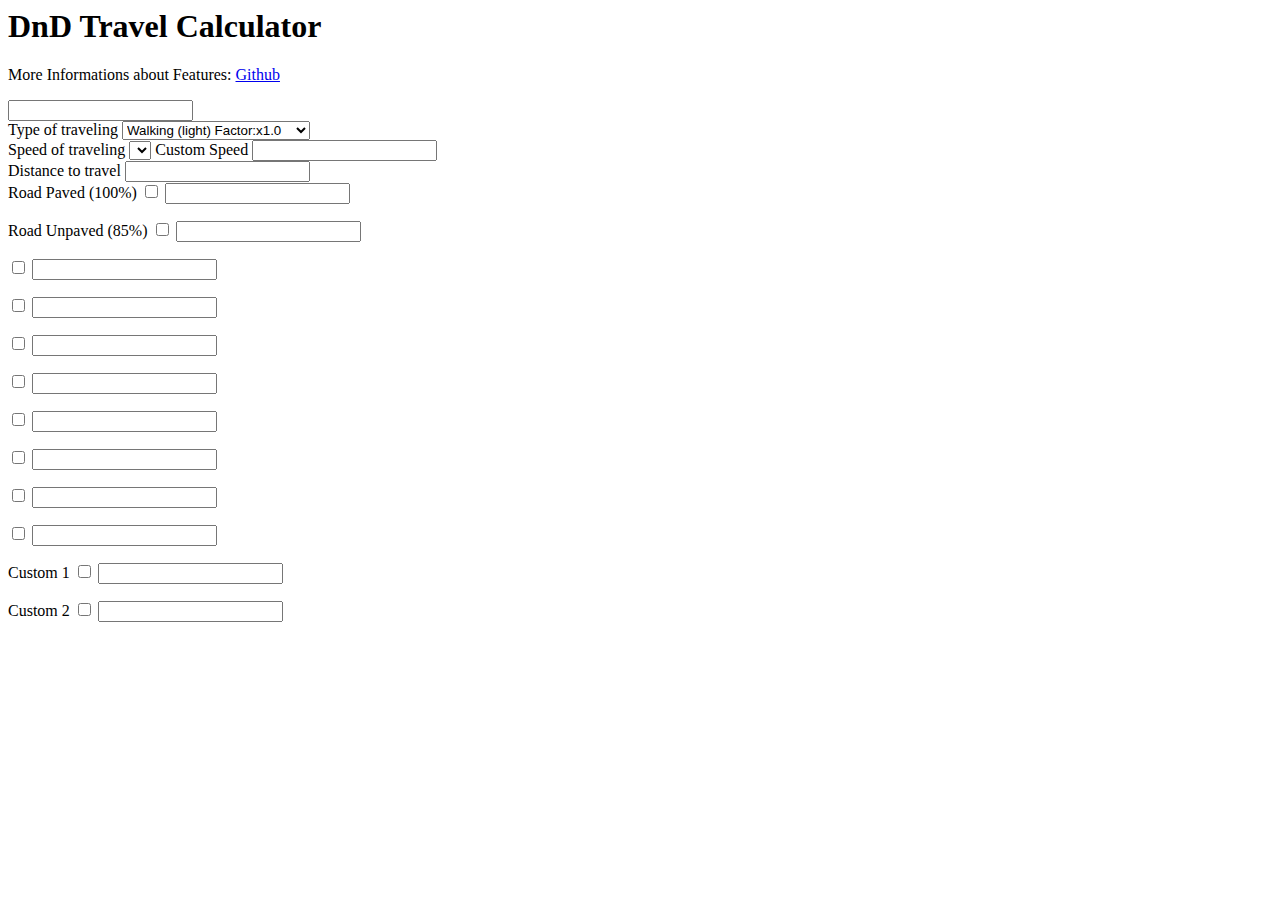
<file: index.html>
<html lang="en">
    <head>
        <title>DnD Travel Calculator</title>
        <meta charset="utf-8">
        <script src="script.js"></script>
    </head>
    <body>
        <h1 id="headline"></h1>
        <p id="github"></p>
        <aside>
        </aside>
        <section id="upperSettings">
            <label id="travelDurationLavel" for="travelDuration"></label>
            <input type="number" id="travelDuration"><br>

            <label id="travelTypeLabel" for="travelType"></label>
            <select id="travelType">
                <option id="walkingLight" value="walkingLight"></option>
                <option id="walkingHeavy" value="walkingHeavy"></option>
                <option id="horseLight" value="horseLight"></option>
                <option id="horseHeavy" value="horseHeavy"></option>
                <option id="carriageSmall" value="carriageSmall"></option>
                <option id="carriageLarge" value="carriageLarge"></option>
            </select><br>

            <label id="travelSpeedLabel" for="travelSpeed"></label>
            <select id="travelSpeed">
                <option id="speedSlow" value="speedSlow"></option>
                <option id="speedNormal" value="speedNormal"></option>
                <option id="speedFast" value="speedFast"></option>
                <option id="speedCustom" value="speedCustom"></option>
            </select>
            <label id="customSpeedLabel" for="customSpeed"></label>
            <input type="number" id="customSpeed"><br>

            <label id="travelDistanceLabel" for="travelDistance"></label>
            <input type="number" id="travelDistance"><br>
        </section>

        <section id="lowerSettings">
            
            <div id="roadPaved" class="underground">
                <div id="roadPavedImage"></div>
                <label id="roadPavedLabel" for="roadPaved"></label>
                <input type="checkbox" id="roadPaved">
                <input type="number" id="roadPavedModifier">
                <p id="roadPavedModifierLabel"></p>
            </div>

            <div id="roadUnpaved" class="underground">
                <div id="roadUnpavedImage"></div>
                <label id="roadUnpavedLabel" for="roadUnpaved"></label>
                <input type="checkbox" id="roadUnpaved">
                <input type="number" id="roadUnpavedModifier">
                <p id="roadUnpavedModifierLabel"></p>
            </div>

            <div id="Grassland" class="underground">
                <div id="GrasslandImage"></div>
                <label id="GrasslandLabel" for="Grassland"></label>
                <input type="checkbox" id="Grassland">
                <input type="number" id="GrasslandModifier">
                <p id="GrasslandModifierLabel"></p>
            </div>

            <div id="Forest" class="underground">
                <div id="ForestImage"></div>
                <label id="ForestLabel" for="Forest"></label>
                <input type="checkbox" id="Forest">
                <input type="number" id="ForestModifier">
                <p id="ForestModifierLabel"></p>
            </div>

            <div id="Jungle" class="underground">
                <div id="JungleImage"></div>
                <label id="JungleLabel" for="Jungle"></label>
                <input type="checkbox" id="Jungle">
                <input type="number" id="JungleModifier">
                <p id="JungleModifierLabel"></p>
            </div>

            <div id="Desert" class="underground">
                <div id="DesertImage"></div>
                <label id="DesertLabel" for="Desert"></label>
                <input type="checkbox" id="Desert">
                <input type="number" id="DesertModifier">
                <p id="DesertModifierLabel"></p>
            </div>

            <div id="Swamp" class="underground">
                <div id="SwampImage"></div>
                <label id="SwampLabel" for="Swamp"></label>
                <input type="checkbox" id="Swamp">
                <input type="number" id="SwampModifier">
                <p id="SwampModifierLabel"></p>
            </div>

            <div id="Snow" class="underground">
                <div id="SnowImage"></div>
                <label id="SnowLabel" for="Snow"></label>
                <input type="checkbox" id="Snow">
                <input type="number" id="SnowModifier">
                <p id="SnowModifierLabel"></p>
            </div> 

            <div id="Mountains" class="underground">
                <div id="MountainsImage"></div>
                <label id="MountainsLabel" for="Mountains"></label>
                <input type="checkbox" id="Mountains">
                <input type="number" id="MountainsModifier">
                <p id="MountainsModifierLabel"></p>
            </div>

            <div id="ExtremMountains" class="underground">
                <div id="ExtremMountainsImage"></div>
                <label id="ExtremMountainsLabel" for="ExtremMountains"></label>
                <input type="checkbox" id="ExtremMountains">
                <input type="number" id="ExtremMountainsModifier">
                <p id="ExtremMountainsModifierLabel"></p>
            </div>

            <div id="custom1" class="underground">
                <div id="custom1Image"></div>
                <label id="custom1Label" for="custom1"></label>
                <input type="checkbox" id="custom1">
                <input type="number" id="custom1Modifier">
                <p id="custom1ModifierLabel"></p>
            </div>

            <div id="custom2" class="underground">
                <div id="custom2Image"></div>
                <label id="custom2Label" for="custom2"></label>
                <input type="checkbox" id="custom2">
                <input type="number" id="custom2Modifier">
                <p id="custom2ModifierLabel"></p>
            </div>
        </section>

    </body>
</file>
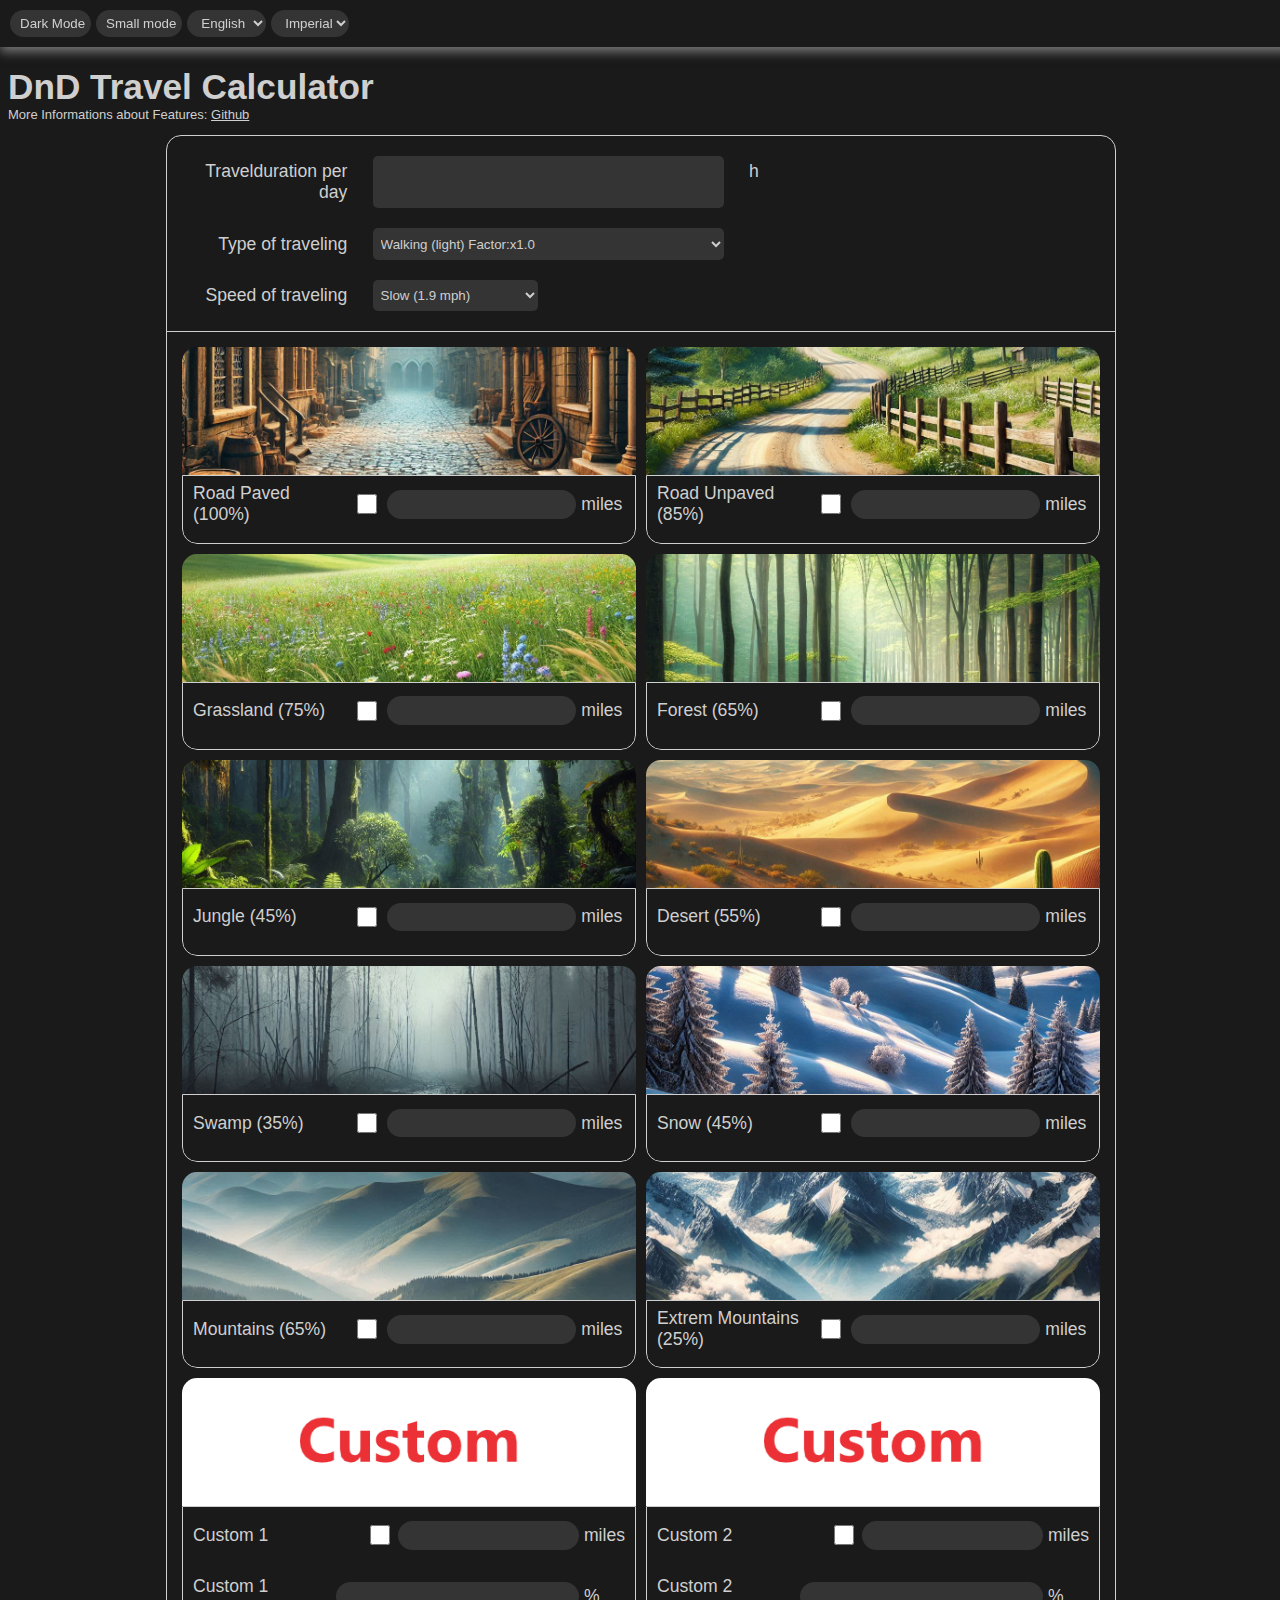
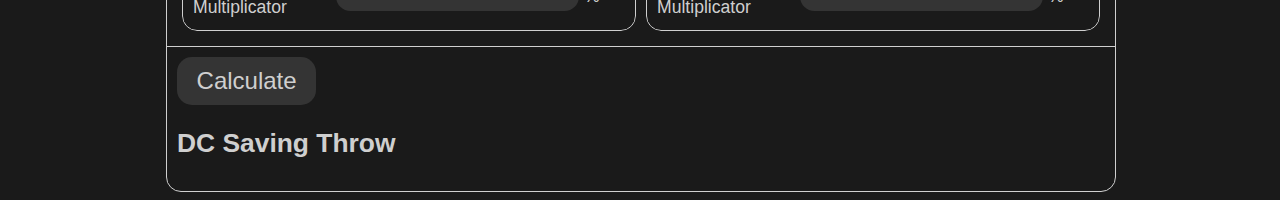
<file: src/index.html>
<!DOCTYPE html>
<html lang="en">
    <head>
        <title>DnD Travel Calculator</title>
        <meta charset="utf-8">
        <meta name="viewport" content="width=device-width, initial-scale=1.0">
        
        <link rel="stylesheet" type="text/css" href="style.css">
    </head>
    <body darkMode="true">
        <header>
            <button id="darkModeButton" onclick="toggleDarkMode()">d</button>
            <button id="imageButton" onclick="noImage()">d</button>
            <select title="lang" id="langSelect">
                <option class="language" id="langEN" value="en">English</option>
                <option class="language" id="langDE" value="de">Deutsch</option>
            </select>
            <select title="unit" id="unitSelect">
                <option id="unitMetric" value="metric">Metric</option>
                <option id="unitImperial" value="imperial">Imperial</option>
            </select>
        </header>

        <h1 id="headline"></h1>
        <p id="github"><a href="https://github.com/Datengeist/DnDTravelCalculator">Github</a></p>
        

        <div id="content">
            <section id="upperSettings">
                <label id="travelDurationLabel" for="travelDuration"></label>
                <input type="number" id="travelDuration">
                <p id="travelDurationUnit">h</p>

                <label id="travelTypeLabel" for="travelType"></label>
                <select title="travelType" id="travelType">
                    <option id="walkingLight" value="1.0"></option>
                    <option id="walkingHeavy" value="0.9"></option>
                    <option id="horseLight" value="2.5"></option>
                    <option id="horseHeavy" value="1.9"></option>
                    <option id="carriageSmall" value="1.5"></option>
                    <option id="carriageLarge" value="1.2"></option>
                </select>

                <label id="travelSpeedLabel" for="travelSpeed"></label>
                <select title="travelSpeed" id="travelSpeed">
                    <option id="metricSpeedSlow" value="speedSlow" speed="3.2"></option>
                    <option id="metricSpeedNormal" value="speedNormal" speed="4.8"></option>
                    <option id="metricSpeedFast" value="speedFast" speed="6.4"></option>
                    <option id="speedCustom" value="speedCustom"></option>
                </select>
                <label id="customSpeedLabel" for="customSpeed" customSpeed hidden></label>
                <input type="number" id="customSpeed" customSpeed hidden>
                <span id="customSpeedUnit"  class="unitSpeed" customSpeed hidden>km/h</span>
            </section>

            <section id="lowerSettings">
                <div id="roadPaved" class="underground">
                    <div id="roadPavedImage" class="image"></div>
                    <div class="lowerUnderground">
                        <label id="roadPavedLabel" class="label" for="roadPavedCheckbox"></label>
                        <input class="checkbox" type="checkbox" id="roadPavedCheckbox">
                        <input class="number" type="text" id="roadPavedModifier">
                        <p id="roadPavedModifierUnit" class="unitLength">km</p>
                        <label class="multiplicatorLabel" for="roadPavedValue"></label>
                        <input class="multiplicator" type="number" id="roadPavedValue" value="100">
                        <p class="percentLabel">%</p>
                        <p class="result"></p>
                    </div>
                </div>

                <div id="roadUnpaved" class="underground">
                    <div id="roadUnpavedImage" class="image"></div>
                    <div class="lowerUnderground">
                        <label id="roadUnpavedLabel" class="label" for="roadUnpavedCheckbox"></label>
                        <input class="checkbox" type="checkbox" id="roadUnpavedCheckbox">
                        <input class="number" type="text" id="roadUnpavedModifier">
                        <p id="roadUnpavedModifierUnit" class="unitLength">km</p>
                        <label class="multiplicatorLabel" for="roadUnpavedValue"></label>
                        <input class="multiplicator" type="number" id="roadUnpavedValue" value="85">
                        <p class="percentLabel">%</p>
                        <p class="result"></p>
                    </div>
                </div>

                <div id="grassland" class="underground">
                    <div id="grasslandImage"  class="image"></div>
                    <div class="lowerUnderground">
                        <label id="grasslandLabel" class="label" for="grasslandCheckbox"></label>
                        <input class="checkbox" type="checkbox" id="grasslandCheckbox">
                        <input class="number" type="text" id="grasslandModifier">
                        <p id="grasslandModifierUnit" class="unitLength">km</p>
                        <label class="multiplicatorLabel" for="grasslandValue"></label>
                        <input class="multiplicator" type="number" id="grasslandValue" value="75">
                        <p class="percentLabel">%</p>
                        <p class="result"></p>
                    </div>
                </div>

                <div id="forest" class="underground">
                    <div id="forestImage"  class="image"></div>
                    <div class="lowerUnderground">
                        <label id="forestLabel" class="label" for="forestCheckbox"></label>
                        <input class="checkbox" type="checkbox" id="forestCheckbox">
                        <input class="number" type="text" id="forestModifier">
                        <p id="forestModifierUnit" class="unitLength">km</p>
                        <label class="multiplicatorLabel" for="forestValue"></label>
                        <input class="multiplicator" type="number" id="forestValue" value="65">
                        <p class="percentLabel">%</p>
                        <p class="result"></p>
                    </div>
                </div>

                <div id="jungle" class="underground">
                    <div id="jungleImage"  class="image"></div>
                    <div class="lowerUnderground">
                        <label id="jungleLabel" class="label" for="jungleCheckbox"></label>
                        <input class="checkbox" type="checkbox" id="jungleCheckbox">
                        <input class="number" type="text" id="jungleModifier">
                        <p id="jungleModifierUnit" class="unitLength">km</p>
                        <label class="multiplicatorLabel" for="jungleValue"></label>
                        <input class="multiplicator" type="number" id="jungleValue" value="55">
                        <p class="percentLabel">%</p>
                        <p class="result"></p>
                    </div>
                </div>

                <div id="desert" class="underground">
                    <div id="desertImage"  class="image"></div>
                    <div class="lowerUnderground">
                        <label id="desertLabel" class="label" for="desertCheckbox"></label>
                        <input class="checkbox" type="checkbox" id="desertCheckbox">
                        <input class="number" type="text" id="desertModifier">
                        <p id="desertModifierUnit" class="unitLength">km</p>
                        <label class="multiplicatorLabel" for="desertValue"></label>
                        <input class="multiplicator" type="number" id="desertValue" value="45">
                        <p class="percentLabel">%</p>
                        <p class="result"></p>
                    </div>
                </div>

                <div id="swamp" class="underground">
                    <div id="swampImage"  class="image"></div>
                    <div class="lowerUnderground">
                        <label id="swampLabel" class="label" for="swampCheckbox"></label>
                        <input class="checkbox" type="checkbox" id="swampCheckbox">
                        <input class="number" type="text" id="swampModifier">
                        <p id="swampModifierUnit" class="unitLength">km</p>
                        <label class="multiplicatorLabel" for="swampValue"></label>
                        <input class="multiplicator" type="number" id="swampValue" value="35">
                        <p class="percentLabel">%</p>
                        <p class="result"></p>
                    </div>
                </div>

                <div id="snow" class="underground">
                    <div id="snowImage"  class="image"></div>
                    <div class="lowerUnderground">
                        <label id="snowLabel" class="label" for="snowCheckbox"></label>
                        <input class="checkbox" type="checkbox" id="snowCheckbox">
                        <input class="number" type="text" id="snowModifier">
                        <p id="snowModifierUnit" class="unitLength">km</p>
                        <label class="multiplicatorLabel" for="snowValue"></label>
                        <input class="multiplicator" type="number" id="snowValue" value="45">
                        <p class="percentLabel">%</p>
                        <p class="result"></p>
                    </div>
                </div> 

                <div id="mountains" class="underground">
                    <div id="mountainsImage"  class="image"></div>
                    <div class="lowerUnderground">
                        <label id="mountainsLabel" class="label" for="mountainsCheckbox"></label>
                        <input class="checkbox" type="checkbox" id="mountainsCheckbox">
                        <input class="number" type="text" id="mountainsModifier">
                        <p id="mountainsModifierUnit" class="unitLength">km</p>
                        <label class="multiplicatorLabel" for="mountainsValue"></label>
                        <input class="multiplicator" type="number" id="mountainsValue" value="65">
                        <p class="percentLabel">%</p>
                        <p class="result"></p>
                    </div>
                </div>

                <div id="extremMountains" class="underground">
                    <div id="extremMountainsImage"  class="image"></div>
                    <div class="lowerUnderground">
                        <label id="extremMountainsLabel" class="label" for="extremMountainsCheckbox"></label>
                        <input class="checkbox" type="checkbox" id="extremMountainsCheckbox">
                        <input class="number" type="text" id="extremMountainsModifier">
                        <p id="extremMountainsModifierUnit" class="unitLength">km</p>
                        <label class="multiplicatorLabel" for="extremMountainsValue"></label>
                        <input class="multiplicator" type="number" id="extremMountainsValue" value="25">
                        <p class="percentLabel">%</p>
                        <p class="result"></p>
                    </div>
                </div>

                <div id="custom1" class="underground">
                    <div id="custom1Image"  class="image"></div>
                    <div class="lowerUnderground">
                        <label id="custom1Label" class="label" for="custom1Checkbox"></label>
                        <input class="checkbox" type="checkbox" id="custom1Checkbox">
                        <input class="number" type="text" id="custom1Modifier">
                        <p id="custom1ModifierUnit" class="unitLength">km</p>
                        <label id="custom1ValueLabel" class="multiplicatorLabel" for="custom1Value"></label>
                        <input class="multiplicator" type="number" id="custom1Value" value="">
                        <p class="percentLabel">%</p>
                        <p class="result"></p>
                    </div>
                </div>

                <div id="custom2" class="underground">
                    <div id="custom2Image"  class="image"></div>
                    <div class="lowerUnderground">
                        <label id="custom2Label" class="label" for="custom2Checkbox"></label>
                        <input class="checkbox" type="checkbox" id="custom2Checkbox">
                        <input class="number" type="text" id="custom2Modifier">
                        <p id="custom2ModifierUnit" class="unitLength">km</p>
                        <label id="custom2ValueLabel" class="multiplicatorLabel" for="custom2Value"></label>
                        <input class="multiplicator" type="number" id="custom2Value" value="">
                        <p class="percentLabel">%</p>
                        <p class="result"></p>
                    </div>
                </div>
            </section>

            <section id="results">
                <button id="finishHim" onclick="calculate()">Calculate</button>
                <h1 id="resultDisplay"></h1>
                <h2 id="DCSavingThrow"></h2>
                <p class="DCInfo" id="DCSavingThrow9" hidden></p>
                <p class="DCInfo" id="DCSavingThrow10" hidden></p>
                <p class="DCInfo" id="DCSavingThrow11" hidden></p>
                <p class="DCInfo" id="DCSavingThrow12" hidden></p>
                <p class="DCInfo" id="DCSavingThrow13" hidden></p>
                <p class="DCInfo" id="DCSavingThrow14" hidden></p>
                <p class="DCInfo" id="DCSavingThrow15" hidden></p>
                <p class="DCInfo" id="DCSavingThrow16" hidden></p>
                <p class="DCInfo" id="DCSavingThrow17" hidden></p>
                <p class="DCInfo" id="DCSavingThrow18" hidden></p>
                <p class="DCInfo" id="DCSavingThrow19" hidden></p>
                <p class="DCInfo" id="DCSavingThrow20" hidden></p>
                <p class="DCInfo" id="DCSavingThrow21" hidden></p>
                <p class="DCInfo" id="DCSavingThrow22" hidden></p>
                <p class="DCInfo" id="DCSavingThrow23" hidden></p>
                <p class="DCInfo" id="DCSavingThrow24" hidden></p>
            </section>
        </div>

        <script src="script.js"></script>
    </body>
</file>
<file: src/style.css>
*{
  font-family: Arial, sans-serif;
}
header {
  position: fixed;
  top: 0;
  left: 0;
  width: 100%;
  background-color: white;
  z-index: 1000;
  box-shadow: 0 2px 5px rgba(0,0,0,0.1); 
  padding: 10px;
}
header *{
  border: none;
  border-radius: 5px;
  height: 2em;
  padding-left: 10px;
}
body {
  padding-top: 2em;
  font-size: 1.1rem;
}
#headline{
  margin-bottom: 0px;
  padding-bottom: 0px;
}
#github{
  font-size: small;
  margin-top: 0px;
  padding-top: 0px;
}
select, input, button{
  background-color: #e7e7e7;
  color: black;
  border: hidden;
  border-radius: 15px;
}
a{
  color: black;
}

[darkMode="false"] {
  background-color: white;
  color: black;
}

[darkMode="true"] {
  background-color: rgb(26, 26, 26);
  color: #cfcfcf;
}
[darkMode="true"] header {
  border: none;
  background-color: rgb(26, 26, 26);
  box-shadow: 0 5px 10px rgba(207, 207, 207, 0.5); 
  color: #cfcfcf;
}
[darkMode="true"] #content {
  border: 1.5px solid #cfcfcf;
}
[darkMode="true"] #upperSettings {
  border-bottom: 1px solid #cfcfcf;
}
[darkMode="true"] #lowerSettings {
  border-bottom: 1px solid #cfcfcf;
}
[darkMode="true"] select, [darkMode="true"] input, [darkMode = "true"] button{
  background-color: rgb(52, 52, 52);
  color: #cfcfcf;
}
[darkMode="true"] .lowerUnderground {
  border: 1.5px solid #cfcfcf;
}
[darkMode="true"] a {
  color: #cfcfcf;
}

.underground{
  border-radius: 15px;
  overflow: hidden;
  margin: 5px;
}
.lowerUnderground{
  display: grid;
  gap: 5px;
  grid-template-areas:
  "label label checkbox number number number unitLength"
  "multiplicatorLabel multiplicator multiplicator multiplicator multiplicator multiplicator percentLabel"
  "result result result result result result result";
  border: 1.5px solid black;
  border-radius: 0px 0px 15px 15px;
  padding-left: 10px;
  align-items: center;
}
.label{
  grid-area: label;
  width: 8.5em;
}
.checkbox{
  grid-area: checkbox;
  width: 1.5em;
  height: 1.5em;
}
.number{
  grid-area: number;
  height: 2em;
}
.unitLength{
  grid-area: unitLength;
  margin-right: 10px;
}
.multiplicatorLabel{
  grid-area: multiplicatorLabel;
  display: none;
}
.multiplicator{
  grid-area: multiplicator;
  display: none;
}
.percentLabel{
  grid-area: percentLabel;
  display: none;
}
.result{
  grid-area: result;
  display: none;
}



#content{
  margin-left: 12.5%;
  width: 75%;
  border: 1.5px solid black;
  border-radius: 15px;
  overflow: hidden;
}
#upperSettings{
  display: grid;
  grid-template-columns: 1fr 1fr 1fr 1fr 1fr;
  border-bottom: 1.5px solid black;
}
#upperSettings *{
  margin: 10px;
  border: none;
  border-radius: 5px;
  padding: 0.3em;
}
#upperSettings #travelDurationLabel{
  grid-area: 1 / 1 / span 1 / span 1;
  text-align: right;
}
#upperSettings #travelDuration{
  grid-area: 1 / 2 / span 1 / span 2;
}
#upperSettings #travelDurationUnit{
  grid-area: 1 / 4 / span 1 / span 1;
}
#upperSettings #travelTypeLabel{
  grid-area: 2 / 1 / span 1 / span 1;
  text-align: right;
}
#upperSettings #travelType{
  grid-area: 2 / 2 / span 1 / span 2;
}
#upperSettings #travelSpeedLabel{
  grid-area: 3 / 1 / span 1 / span 1;
  text-align: right;
}
#upperSettings #travelSpeed{
  grid-area: 3 / 2 / span 1 / span 1;
}
#upperSettings #customSpeedLabel{
  grid-area: 3 / 3 / span 1 / span 1;
  text-align: right;
}
#upperSettings #customSpeed{
  grid-area: 3 / 4 / span 1 / span 1;
}
#upperSettings #customSpeedUnit{
  grid-area: 3 / 5 / span 3 / span 1;
}

#lowerSettings{
  display: grid;
  grid-template-areas: 
  "roadPaved roadUnpaved"
  "grassland forest"
  "jungle desert"
  "swamp snow"
  "mountains extremeMountains"
  "custom1 custom2";
  border-bottom: black solid 1.5px;
}
#roadPaved{
  grid-area: roadPaved;
}
#roadUnpaved{
  grid-area: roadUnpaved;
}
#grassland{
  grid-area: grassland;
}
#forest{
  grid-area: forest;
}
#jungle{
  grid-area: jungle;
}
#desert{
  grid-area: desert;
}
#swamp{
  grid-area: swamp;
}
#snow{
  grid-area: snow;
}
#mountains{
  grid-area: mountains;
}
#extremeMountains{
  grid-area: extremeMountains;
}
#custom1{
  grid-area: custom1;
}
#custom2{
  grid-area: custom2;
}
#content section{
  padding: 10px;
}

#roadPavedImage{
  background-image: url(../img/pavedRoad.png);
  background-size: cover;
  background-position: center;
  height: 8rem;
}
#roadUnpavedImage{
  background-image: url(../img/unpavedRoad.png);
  background-size: cover;
  background-position: bottom;
  height: 8rem;
}
#grasslandImage{
  background-image: url(../img/grassland.png);
  background-size: cover;
  background-position: bottom;
  height: 8rem;
}
#forestImage{
  background-image: url(../img/forest.png);
  background-size: cover;
  background-position: center;
  height: 8rem;
}
#jungleImage{
  background-image: url(../img/jungle.png);
  background-size: cover;
  background-position: center;
  height: 8rem;
}
#desertImage{
  background-image: url(../img/desert.png);
  background-size: cover;
  background-position: center;
  height: 8rem;
}
#swampImage{
  background-image: url(../img/swamp.png);
  background-size: cover;
  background-position: center;
  height: 8rem;
}
#snowImage{
  background-image: url(../img/snow.png);
  background-size: cover;
  background-position: center;
  height: 8rem;
}
#mountainsImage{
  background-image: url(../img/mountains.png);
  background-size: cover;
  background-position: center;
  height: 8rem;
}
#extremMountainsImage{
  background-image: url(../img/extremeMountains.png);
  background-size: cover;
  background-position: center;
  height: 8rem;
}
#custom1Image{
  background-image: url(../img/custom.png);
  background-size: cover;
  background-position: center;
  height: 8rem;
}
#custom2Image{
  background-image: url(../img/custom.png);
  background-size: cover;
  background-position: center;
  height: 8rem;
}

#finishHim{
  font-size: x-large;
  height: 2em;
  width: 15%;
}
</file>
